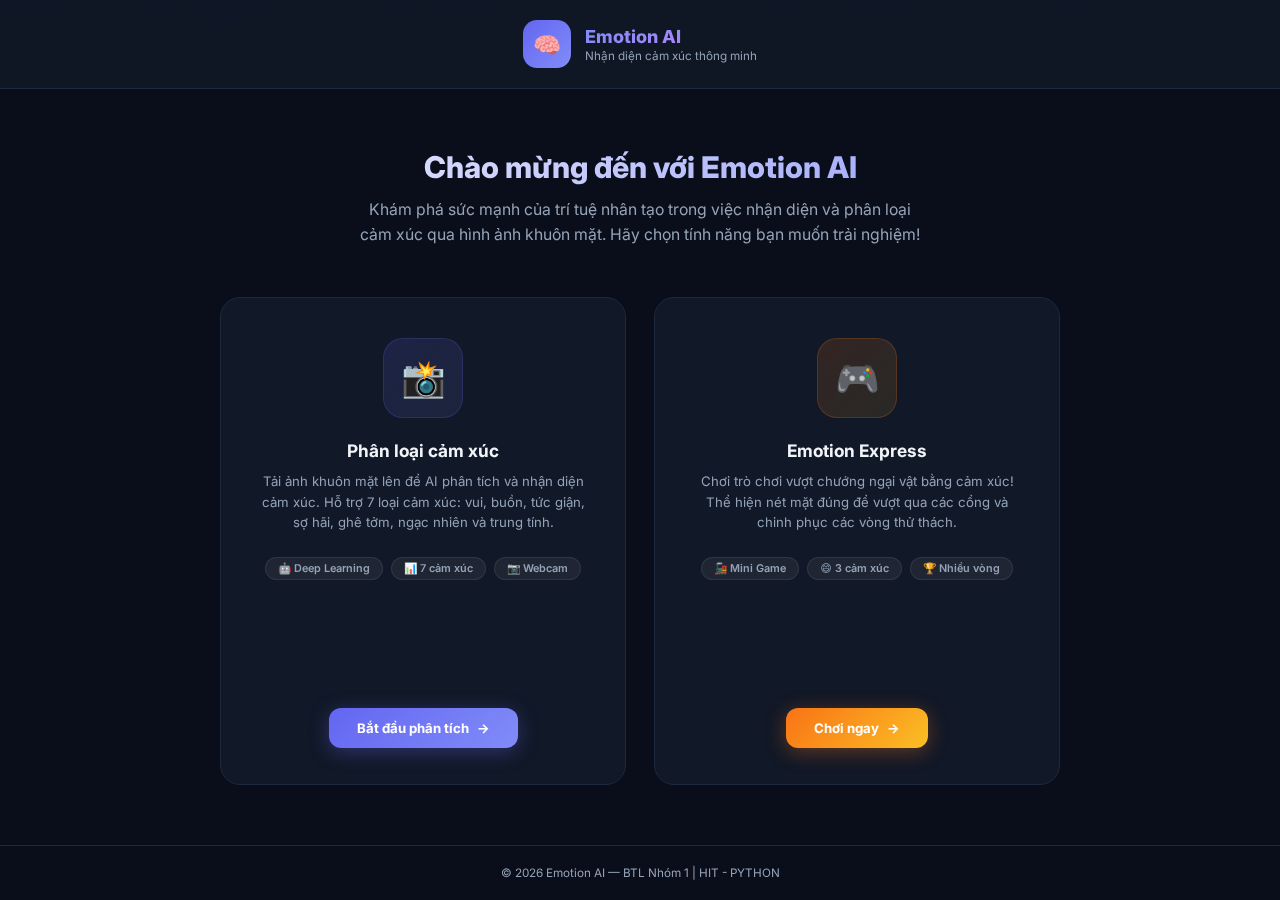
<file: frontend/index.html>
<!DOCTYPE html>
<html lang="vi">

<head>
    <meta charset="UTF-8">
    <meta name="viewport" content="width=device-width, initial-scale=1.0">
    <title>Emotion AI — Trang chủ</title>
    <meta name="description" content="Ứng dụng nhận diện và phân loại cảm xúc bằng AI">
    <link rel="preconnect" href="https://fonts.googleapis.com">
    <link rel="preconnect" href="https://fonts.gstatic.com" crossorigin>
    <link href="https://fonts.googleapis.com/css2?family=Inter:wght@400;600;700;800;900&display=swap" rel="stylesheet">
    <link rel="stylesheet" href="css/home.css">
</head>

<body>

    <!-- Floating Particles Background -->
    <div class="particles" id="particles"></div>

    <!-- Header -->
    <header class="home-header">
        <div class="home-brand">
            <div class="home-brand-icon">🧠</div>
            <div class="home-brand-text">
                <h1>Emotion AI</h1>
                <p>Nhận diện cảm xúc thông minh</p>
            </div>
        </div>
    </header>

    <!-- Hero Section -->
    <section class="home-hero">
        <h2>Chào mừng đến với Emotion AI</h2>
        <p>Khám phá sức mạnh của trí tuệ nhân tạo trong việc nhận diện và phân loại cảm xúc qua hình ảnh khuôn mặt.
            Hãy chọn tính năng bạn muốn trải nghiệm!</p>
    </section>

    <!-- Feature Cards -->
    <main class="features-grid">

        <!-- Card 1: Emotion Classification -->
        <a href="dashboard.html" class="feature-card feature-card--classify" id="card-classify">
            <div class="feature-icon">📸</div>
            <h3 class="feature-title">Phân loại cảm xúc</h3>
            <p class="feature-desc">
                Tải ảnh khuôn mặt lên để AI phân tích và nhận diện cảm xúc.
                Hỗ trợ 7 loại cảm xúc: vui, buồn, tức giận, sợ hãi, ghê tởm, ngạc nhiên và trung tính.
            </p>
            <div class="feature-tags">
                <span class="feature-tag">🤖 Deep Learning</span>
                <span class="feature-tag">📊 7 cảm xúc</span>
                <span class="feature-tag">📷 Webcam</span>
            </div>
            <button class="feature-btn">
                Bắt đầu phân tích
                <span class="arrow">→</span>
            </button>
        </a>

        <!-- Card 2: Emotion Express Game -->
        <a href="game.html" class="feature-card feature-card--game" id="card-game">
            <div class="feature-icon">🎮</div>
            <h3 class="feature-title">Emotion Express</h3>
            <p class="feature-desc">
                Chơi trò chơi vượt chướng ngại vật bằng cảm xúc!
                Thể hiện nét mặt đúng để vượt qua các cổng và chinh phục các vòng thử thách.
            </p>
            <div class="feature-tags">
                <span class="feature-tag">🚂 Mini Game</span>
                <span class="feature-tag">😄 3 cảm xúc</span>
                <span class="feature-tag">🏆 Nhiều vòng</span>
            </div>
            <button class="feature-btn">
                Chơi ngay
                <span class="arrow">→</span>
            </button>
        </a>

    </main>

    <!-- Footer -->
    <footer class="home-footer">
        <p>© 2026 Emotion AI — BTL Nhóm 1 | HIT - PYTHON</p>
    </footer>

    <!-- Particles Script -->
    <script>
        (function () {
            const container = document.getElementById('particles');
            const count = 20;
            for (let i = 0; i < count; i++) {
                const p = document.createElement('div');
                p.className = 'particle';
                p.style.left = Math.random() * 100 + '%';
                p.style.animationDuration = (6 + Math.random() * 10) + 's';
                p.style.animationDelay = (Math.random() * 8) + 's';
                p.style.width = p.style.height = (2 + Math.random() * 4) + 'px';
                container.appendChild(p);
            }
        })();
    </script>

</body>

</html>
</file>
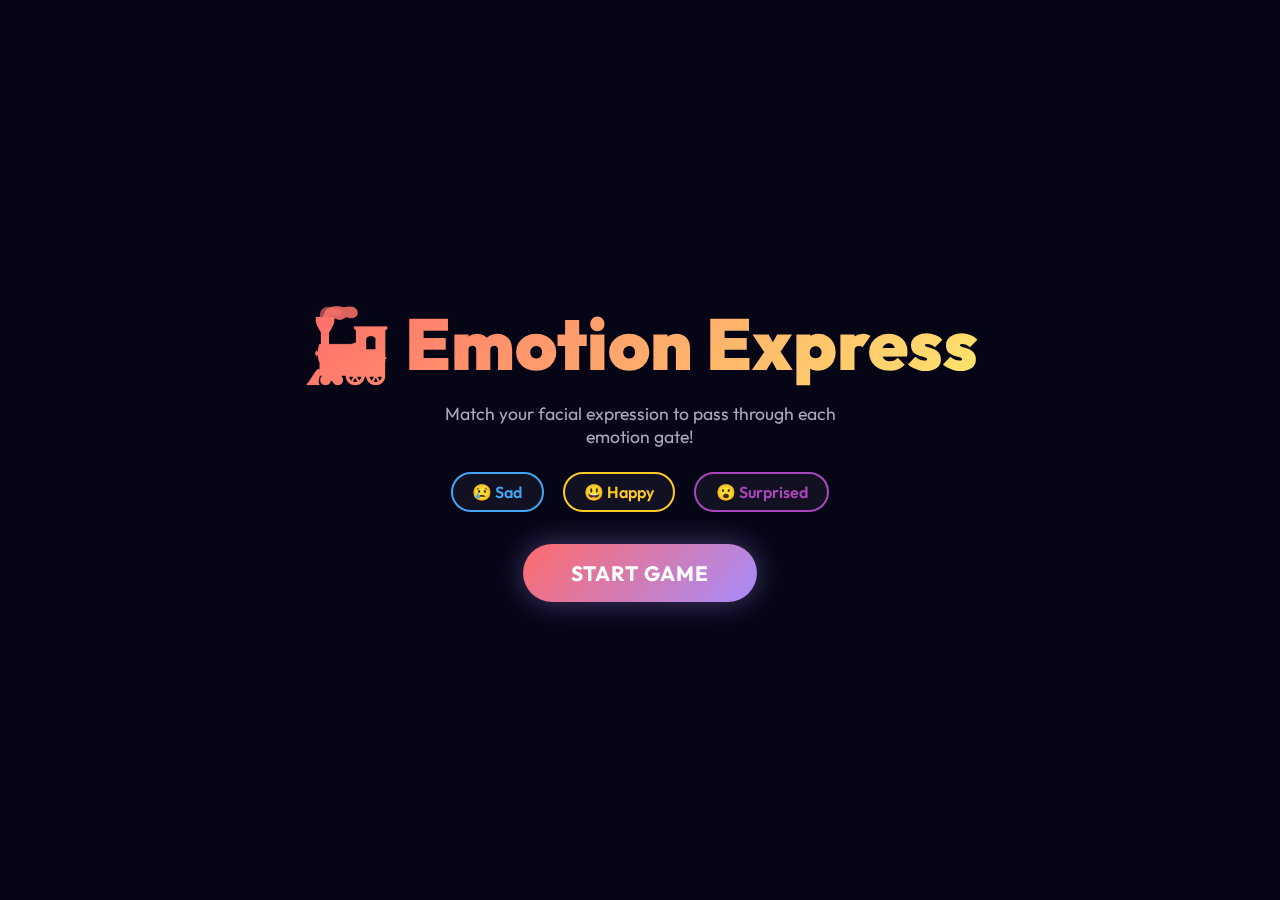
<file: frontend/game/index.html>
<!DOCTYPE html>
<html lang="en">
<head>
    <meta charset="UTF-8">
    <meta name="viewport" content="width=device-width, initial-scale=1.0">
    <title>Emotion Express 🚂</title>
    <link rel="preconnect" href="https://fonts.googleapis.com">
    <link href="https://fonts.googleapis.com/css2?family=Outfit:wght@400;600;700;800;900&display=swap" rel="stylesheet">
    <link rel="stylesheet" href="style.css">
</head>
<body>
    <!-- Bottom Layer: Webcam Video Stream -->
    <video id="webcam" autoplay playsinline muted></video>

    <!-- Top Layer: Game Canvas (transparent) -->
    <canvas id="gameCanvas"></canvas>

    <!-- Start Overlay -->
    <div id="startOverlay" class="overlay">
        <div class="overlay-content">
            <h1 class="game-title">🚂 Emotion Express</h1>
            <p class="game-desc">Match your facial expression to pass through each emotion gate!</p>
            <div class="emotion-preview">
                <span class="preview-item" style="--c:#42A5F5">😢 Sad</span>
                <span class="preview-item" style="--c:#FFCA28">😃 Happy</span>
                <span class="preview-item" style="--c:#AB47BC">😮 Surprised</span>
            </div>
            <button id="startBtn" class="btn-glow">START GAME</button>
        </div>
    </div>

    <!-- Victory Overlay -->
    <div id="victoryOverlay" class="overlay hidden">
        <canvas id="confettiCanvas"></canvas>
        <div class="overlay-content victory">
            <h1 class="victory-title">🎉 CONGRATULATIONS!</h1>
            <p class="victory-text">YOU ARE AN EMOTION MASTER!</p>
            <button id="restartBtn" class="btn-glow">PLAY AGAIN</button>
        </div>
    </div>

    <!-- HUD -->
    <div id="hud" class="hidden">
        <div class="hud-card">
            <span class="hud-label">Gates Passed</span>
            <span id="scoreDisplay" class="hud-value">0 / 3</span>
        </div>
        <div class="hud-card">
            <span class="hud-label">Detected</span>
            <span id="emotionDisplay" class="hud-value">---</span>
        </div>
    </div>

    <script src="game.js"></script>
</body>
</html>
</file>
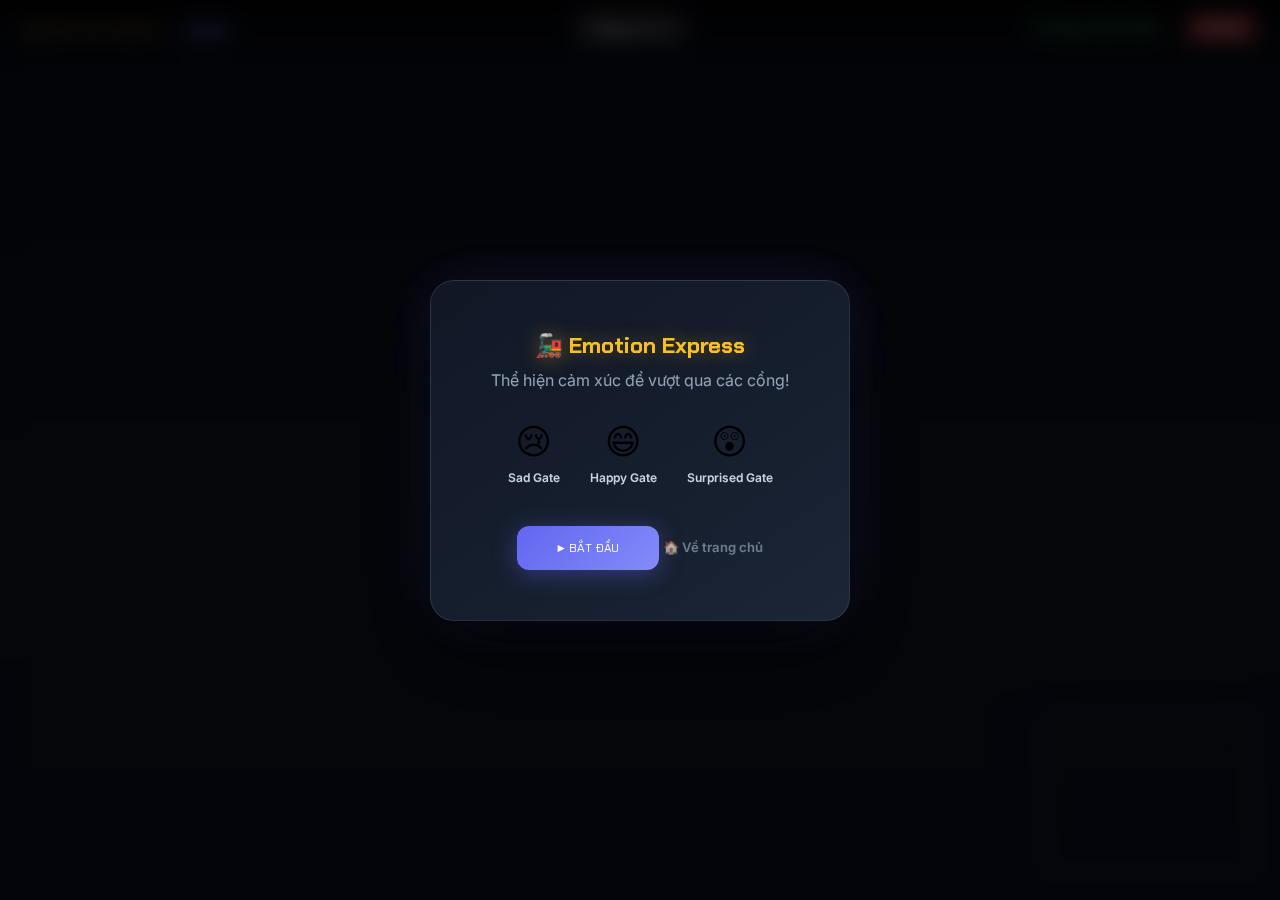
<file: frontend/game.html>
<!DOCTYPE html>
<html lang="vi">

<head>
    <meta charset="UTF-8">
    <meta name="viewport" content="width=device-width, initial-scale=1.0">
    <title>Emotion Express — Mini Game</title>
    <meta name="description" content="Camera-interactive emotion recognition mini-game">
    <link rel="preconnect" href="https://fonts.googleapis.com">
    <link rel="preconnect" href="https://fonts.gstatic.com" crossorigin>
    <link
        href="https://fonts.googleapis.com/css2?family=Inter:wght@400;600;700;800;900&family=Chakra+Petch:wght@400;600;700&display=swap"
        rel="stylesheet">
    <link rel="stylesheet" href="css/game.css">
</head>

<body>

    <!-- Bottom Layer — Live Webcam Feed -->
    <video id="webcam" autoplay playsinline></video>

    <!-- Top Layer — Game Canvas (transparent) -->
    <canvas id="gameCanvas"></canvas>

    <!-- HUD Overlay (HTML for crisp text) -->
    <div class="hud" id="hud">
        <div class="hud-left">
            <span class="hud-label">🚂 EMOTION EXPRESS</span>
            <span class="hud-round" id="hud-round">Vòng 1</span>
        </div>
        <div class="hud-center">
            <span class="hud-gate" id="hud-gate">Cổng: 0 / 3</span>
        </div>
        <div class="hud-right">
            <span class="hud-emotion" id="hud-emotion">😐 Đang nhận diện...</span>
            <button class="hud-stop" id="btn-stop" title="Dừng chơi">⏹ Dừng</button>
        </div>
    </div>

    <!-- Start Screen -->
    <div class="overlay" id="start-screen">
        <div class="overlay-box">
            <h1 class="game-title">🚂 Emotion Express</h1>
            <p class="game-subtitle">Thể hiện cảm xúc để vượt qua các cổng!</p>
            <div class="instructions">
                <div class="instruction-item">😢 <span>Sad Gate</span></div>
                <div class="instruction-item">😄 <span>Happy Gate</span></div>
                <div class="instruction-item">😲 <span>Surprised Gate</span></div>
            </div>
            <button class="btn-start" id="btn-start">▶ BẮT ĐẦU</button>
            <a href="index.html" class="btn-home-link">🏠 Về trang chủ</a>
        </div>
    </div>

    <!-- Round Complete Screen (hidden) -->
    <div class="overlay" id="round-complete-screen" style="display:none;">
        <div class="overlay-box round-complete-box">
            <div class="round-emoji">🎉</div>
            <h1 class="round-title" id="round-title">VÒNG 1 HOÀN THÀNH!</h1>
            <p class="round-info" id="round-info">Vòng tiếp theo: 5 chướng ngại vật</p>
            <p class="round-question">Bạn có muốn chơi tiếp không?</p>
            <div class="round-buttons">
                <button class="btn-continue" id="btn-continue">▶ CHƠI TIẾP</button>
                <button class="btn-quit" id="btn-quit">🏠 VỀ TRANG CHỦ</button>
            </div>
        </div>
    </div>

    <!-- Win Screen (hidden) -->
    <div class="overlay overlay-win" id="win-screen" style="display:none;">
        <div class="overlay-box win-box">
            <div class="win-emoji">🏆</div>
            <h1 class="win-title">CONGRATULATIONS!</h1>
            <h2 class="win-subtitle">YOU ARE AN EMOTION MASTER!</h2>
            <div class="win-stars">⭐ ⭐ ⭐</div>
            <button class="btn-start" id="btn-restart">🔄 CHƠI LẠI</button>
            <a href="index.html" class="btn-home-link">🏠 Về trang chủ</a>
        </div>
    </div>

    <script src="js/game.js"></script>
</body>

</html>
</file>
<file: frontend/css/home.css>
/* =============================================
   Emotion AI — Home Page Styles
   ============================================= */

*,
*::before,
*::after {
    box-sizing: border-box;
    margin: 0;
    padding: 0;
}

:root {
    --bg-body: #0a0e1a;
    --bg-card: #111827;
    --border: #1e293b;
    --primary: #6366f1;
    --accent: #818cf8;
    --text: #f1f5f9;
    --text-dim: #94a3b8;
    --font: 'Inter', system-ui, -apple-system, sans-serif;
}

html {
    font-size: 15px;
}

body {
    font-family: var(--font);
    background: var(--bg-body);
    color: var(--text);
    min-height: 100vh;
    display: flex;
    flex-direction: column;
    -webkit-font-smoothing: antialiased;
}

/* --- Header --- */
.home-header {
    display: flex;
    justify-content: center;
    align-items: center;
    padding: 20px 30px;
    background: rgba(17, 24, 39, .85);
    backdrop-filter: blur(12px);
    border-bottom: 1px solid var(--border);
}

.home-brand {
    display: flex;
    align-items: center;
    gap: 14px;
}

.home-brand-icon {
    width: 48px;
    height: 48px;
    border-radius: 14px;
    background: linear-gradient(135deg, var(--primary), var(--accent));
    display: grid;
    place-items: center;
    font-size: 1.5rem;
}

.home-brand-text h1 {
    font-size: 1.2rem;
    font-weight: 800;
    background: linear-gradient(135deg, var(--accent), #c084fc);
    -webkit-background-clip: text;
    -webkit-text-fill-color: transparent;
    background-clip: text;
}

.home-brand-text p {
    font-size: .78rem;
    color: var(--text-dim);
    margin-top: 2px;
}

/* --- Hero Section --- */
.home-hero {
    text-align: center;
    padding: 60px 30px 30px;
}

.home-hero h2 {
    font-size: 2rem;
    font-weight: 800;
    margin-bottom: 12px;
    background: linear-gradient(135deg, #fff 0%, var(--accent) 100%);
    -webkit-background-clip: text;
    -webkit-text-fill-color: transparent;
    background-clip: text;
}

.home-hero p {
    font-size: 1.05rem;
    color: var(--text-dim);
    max-width: 560px;
    margin: 0 auto;
    line-height: 1.6;
}

/* --- Feature Cards Grid --- */
.features-grid {
    display: grid;
    grid-template-columns: repeat(2, 1fr);
    gap: 28px;
    padding: 20px 60px 60px;
    max-width: 960px;
    margin: 0 auto;
    flex: 1;
}

.feature-card {
    background: var(--bg-card);
    border: 1px solid var(--border);
    border-radius: 20px;
    padding: 40px 32px 36px;
    text-align: center;
    cursor: pointer;
    transition: all .35s cubic-bezier(.19, 1, .22, 1);
    position: relative;
    overflow: hidden;
    text-decoration: none;
    color: inherit;
    display: flex;
    flex-direction: column;
    align-items: center;
}

.feature-card::before {
    content: '';
    position: absolute;
    inset: 0;
    border-radius: 20px;
    opacity: 0;
    transition: opacity .35s;
}

.feature-card:hover {
    transform: translateY(-6px);
    border-color: var(--primary);
    box-shadow: 0 20px 60px rgba(99, 102, 241, .2), 0 0 40px rgba(99, 102, 241, .08);
}

.feature-card:hover::before {
    opacity: 1;
}

.feature-card--classify::before {
    background: linear-gradient(145deg, rgba(99, 102, 241, .08), transparent 60%);
}

.feature-card--game::before {
    background: linear-gradient(145deg, rgba(249, 115, 22, .08), transparent 60%);
}

.feature-icon {
    width: 80px;
    height: 80px;
    border-radius: 20px;
    display: grid;
    place-items: center;
    font-size: 2.4rem;
    margin-bottom: 22px;
    position: relative;
}

.feature-card--classify .feature-icon {
    background: linear-gradient(135deg, rgba(99, 102, 241, .15), rgba(129, 140, 248, .1));
    border: 1px solid rgba(99, 102, 241, .2);
}

.feature-card--game .feature-icon {
    background: linear-gradient(135deg, rgba(249, 115, 22, .15), rgba(251, 191, 36, .1));
    border: 1px solid rgba(249, 115, 22, .2);
}

.feature-title {
    font-size: 1.15rem;
    font-weight: 700;
    margin-bottom: 10px;
}

.feature-desc {
    font-size: .88rem;
    color: var(--text-dim);
    line-height: 1.55;
    margin-bottom: 24px;
}

.feature-tags {
    display: flex;
    flex-wrap: wrap;
    justify-content: center;
    gap: 8px;
    margin-bottom: 26px;
}

.feature-tag {
    font-size: .72rem;
    font-weight: 600;
    padding: 4px 12px;
    border-radius: 20px;
    background: rgba(255, 255, 255, .06);
    border: 1px solid rgba(255, 255, 255, .08);
    color: var(--text-dim);
}

.feature-btn {
    display: inline-flex;
    align-items: center;
    gap: 8px;
    padding: 12px 28px;
    border: none;
    border-radius: 12px;
    cursor: pointer;
    font-family: var(--font);
    font-weight: 700;
    font-size: .88rem;
    color: #fff;
    transition: all .3s;
    margin-top: auto;
}

.feature-card--classify .feature-btn {
    background: linear-gradient(135deg, var(--primary), var(--accent));
    box-shadow: 0 4px 20px rgba(99, 102, 241, .35);
}

.feature-card--classify .feature-btn:hover {
    box-shadow: 0 8px 32px rgba(99, 102, 241, .5);
    transform: translateY(-1px);
}

.feature-card--game .feature-btn {
    background: linear-gradient(135deg, #f97316, #fbbf24);
    box-shadow: 0 4px 20px rgba(249, 115, 22, .35);
}

.feature-card--game .feature-btn:hover {
    box-shadow: 0 8px 32px rgba(249, 115, 22, .5);
    transform: translateY(-1px);
}

.feature-btn .arrow {
    transition: transform .3s;
}

.feature-card:hover .feature-btn .arrow {
    transform: translateX(4px);
}

/* --- Footer --- */
.home-footer {
    text-align: center;
    padding: 20px 30px;
    font-size: .78rem;
    color: var(--text-dim);
    border-top: 1px solid var(--border);
}

/* --- Floating Particles --- */
.particles {
    position: fixed;
    inset: 0;
    pointer-events: none;
    z-index: -1;
    overflow: hidden;
}

.particle {
    position: absolute;
    width: 4px;
    height: 4px;
    background: var(--accent);
    border-radius: 50%;
    opacity: .15;
    animation: floatUp linear infinite;
}

@keyframes floatUp {
    from {
        transform: translateY(100vh) scale(0);
        opacity: 0;
    }

    20% {
        opacity: .15;
    }

    to {
        transform: translateY(-20vh) scale(1);
        opacity: 0;
    }
}

/* --- Responsive --- */
@media (max-width: 700px) {
    .features-grid {
        grid-template-columns: 1fr;
        padding: 20px 20px 40px;
    }

    .home-hero h2 {
        font-size: 1.5rem;
    }

    .home-hero {
        padding: 40px 20px 20px;
    }
}
</file>
<file: frontend/game/style.css>
* { margin: 0; padding: 0; box-sizing: border-box; }

body {
    overflow: hidden;
    background: #0a0a1a;
    font-family: 'Outfit', sans-serif;
    width: 100vw; height: 100vh;
}

/* === Layers === */
#webcam {
    position: absolute; top: 0; left: 0;
    width: 100vw; height: 100vh;
    object-fit: cover; z-index: 0;
    opacity: 0.45;
    transform: scaleX(-1);
}
#gameCanvas {
    position: absolute; top: 0; left: 0;
    width: 100vw; height: 100vh;
    z-index: 1;
}

/* === Overlays === */
.overlay {
    position: absolute; inset: 0;
    z-index: 10;
    display: flex; align-items: center; justify-content: center;
    background: rgba(5, 5, 20, 0.88);
    backdrop-filter: blur(12px);
}
.overlay.hidden { display: none; }

.overlay-content {
    text-align: center; color: #fff;
    animation: fadeInUp 0.6s ease-out;
}

@keyframes fadeInUp {
    from { opacity: 0; transform: translateY(30px); }
    to { opacity: 1; transform: translateY(0); }
}

/* === Start Screen === */
.game-title {
    font-size: clamp(2.5rem, 6vw, 4.5rem);
    font-weight: 900;
    background: linear-gradient(135deg, #FF6B6B, #FFE66D, #4ECDC4, #A78BFA);
    background-size: 300% 300%;
    -webkit-background-clip: text;
    -webkit-text-fill-color: transparent;
    animation: gradientShift 4s ease infinite;
    margin-bottom: 0.8rem;
}
@keyframes gradientShift {
    0%,100% { background-position: 0% 50%; }
    50% { background-position: 100% 50%; }
}
.game-desc {
    font-size: 1.1rem; color: #aab; margin-bottom: 1.5rem;
    max-width: 400px; margin-inline: auto;
}
.emotion-preview {
    display: flex; gap: 1.2rem; justify-content: center;
    margin-bottom: 2rem; flex-wrap: wrap;
}
.preview-item {
    padding: 0.5rem 1.2rem;
    border-radius: 999px;
    border: 2px solid var(--c);
    color: var(--c);
    font-weight: 600; font-size: 1rem;
    background: rgba(255,255,255,0.05);
}

/* === Buttons === */
.btn-glow {
    font-family: 'Outfit', sans-serif;
    font-size: 1.3rem; font-weight: 700;
    padding: 1rem 3rem;
    border: none; border-radius: 999px;
    cursor: pointer;
    color: #fff;
    background: linear-gradient(135deg, #FF6B6B, #A78BFA);
    box-shadow: 0 0 30px rgba(167,139,250,0.4);
    transition: transform 0.2s, box-shadow 0.2s;
    letter-spacing: 1px;
}
.btn-glow:hover {
    transform: scale(1.06);
    box-shadow: 0 0 45px rgba(167,139,250,0.6);
}

/* === Victory === */
.victory-title {
    font-size: clamp(2rem, 5vw, 3.5rem);
    font-weight: 900;
    color: #FFE66D;
    text-shadow: 0 0 30px rgba(255,230,109,0.5);
    margin-bottom: 0.6rem;
    animation: victoryPulse 1.5s ease infinite;
}
@keyframes victoryPulse {
    0%,100% { transform: scale(1); }
    50% { transform: scale(1.05); }
}
.victory-text {
    font-size: 1.4rem; color: #fff;
    margin-bottom: 2rem; letter-spacing: 2px;
}
#confettiCanvas {
    position: absolute; inset: 0;
    width: 100%; height: 100%;
    pointer-events: none;
}

/* === HUD === */
#hud {
    position: absolute; top: 16px; left: 50%; transform: translateX(-50%);
    z-index: 5;
    display: flex; gap: 1rem;
}
#hud.hidden { display: none; }

.hud-card {
    background: rgba(10,10,30,0.75);
    backdrop-filter: blur(8px);
    border: 1px solid rgba(255,255,255,0.12);
    border-radius: 12px;
    padding: 0.5rem 1.2rem;
    text-align: center; color: #fff;
    min-width: 120px;
}
.hud-label { display: block; font-size: 0.7rem; color: #889; text-transform: uppercase; letter-spacing: 1px; }
.hud-value { display: block; font-size: 1.3rem; font-weight: 700; margin-top: 2px; }
</file>
<file: frontend/css/game.css>
/* =============================================
   Emotion Express — Game Styles
   ============================================= */

*,
*::before,
*::after {
    box-sizing: border-box;
    margin: 0;
    padding: 0;
}

:root {
    --font-ui: 'Inter', system-ui, sans-serif;
    --font-game: 'Chakra Petch', system-ui, sans-serif;
    --primary: #6366f1;
    --accent: #818cf8;
    --gold: #fbbf24;
    --bg-dark: rgba(10, 14, 26, .85);
}

body {
    overflow: hidden;
    background: #000;
    font-family: var(--font-ui);
    width: 100vw;
    height: 100vh;
}

/* ---- Bottom Layer: Webcam (PiP corner) ---- */
#webcam {
    position: fixed;
    bottom: 20px;
    right: 20px;
    width: 220px;
    height: 165px;
    object-fit: cover;
    z-index: 20;
    transform: scaleX(-1);
    border-radius: 14px;
    border: 2px solid rgba(99, 102, 241, .5);
    box-shadow: 0 4px 24px rgba(0, 0, 0, .5), 0 0 20px rgba(99, 102, 241, .15);
}

/* ---- Top Layer: Game Canvas ---- */
#gameCanvas {
    position: fixed;
    top: 0;
    left: 0;
    width: 100vw;
    height: 100vh;
    z-index: 1;
    background: linear-gradient(180deg, #0a0e1a 0%, #111827 50%, #0f172a 100%);
}

/* ---- HUD ---- */
.hud {
    position: fixed;
    top: 0;
    left: 0;
    right: 0;
    z-index: 10;
    display: flex;
    justify-content: space-between;
    align-items: center;
    padding: 14px 24px;
    background: linear-gradient(180deg, rgba(0, 0, 0, .7) 0%, transparent 100%);
    pointer-events: none;
}

.hud-label {
    font-family: var(--font-game);
    font-size: .7rem;
    color: var(--gold);
    letter-spacing: 1px;
    text-shadow: 0 0 10px rgba(251, 191, 36, .5);
}

.hud-gate {
    font-family: var(--font-ui);
    font-weight: 700;
    font-size: .95rem;
    color: #fff;
    background: rgba(255, 255, 255, .12);
    backdrop-filter: blur(6px);
    padding: 6px 18px;
    border-radius: 20px;
    border: 1px solid rgba(255, 255, 255, .15);
}

.hud-emotion {
    font-size: .9rem;
    font-weight: 600;
    color: #22c55e;
    text-shadow: 0 0 8px rgba(34, 197, 94, .4);
}

.hud-stop {
    font-family: var(--font-ui);
    font-size: .75rem;
    font-weight: 700;
    padding: 6px 14px;
    border: none;
    border-radius: 8px;
    cursor: pointer;
    color: #fff;
    background: rgba(239, 68, 68, .8);
    pointer-events: auto;
    transition: .2s;
    margin-left: 10px;
}

.hud-stop:hover {
    background: #ef4444;
    box-shadow: 0 2px 12px rgba(239, 68, 68, .4);
}

/* ---- Overlays (Start / Win) ---- */
.overlay {
    position: fixed;
    inset: 0;
    z-index: 50;
    display: flex;
    justify-content: center;
    align-items: center;
    background: rgba(0, 0, 0, .75);
    backdrop-filter: blur(10px);
}

.overlay-box {
    text-align: center;
    padding: 50px 60px;
    border-radius: 24px;
    background: linear-gradient(145deg, rgba(17, 24, 39, .95), rgba(30, 41, 59, .9));
    border: 1px solid rgba(255, 255, 255, .1);
    box-shadow: 0 30px 80px rgba(0, 0, 0, .6), 0 0 60px rgba(99, 102, 241, .15);
    max-width: 520px;
    animation: popIn .5s cubic-bezier(.19, 1, .22, 1);
}

@keyframes popIn {
    from {
        opacity: 0;
        transform: scale(.85) translateY(30px);
    }

    to {
        opacity: 1;
        transform: scale(1) translateY(0);
    }
}

.game-title {
    font-family: var(--font-game);
    font-size: 1.4rem;
    color: var(--gold);
    margin-bottom: 10px;
    text-shadow: 0 0 20px rgba(251, 191, 36, .4);
}

.game-subtitle {
    font-size: 1rem;
    color: #94a3b8;
    margin-bottom: 30px;
}

.instructions {
    display: flex;
    justify-content: center;
    gap: 30px;
    margin-bottom: 36px;
}

.instruction-item {
    display: flex;
    flex-direction: column;
    align-items: center;
    gap: 8px;
    font-size: 2.2rem;
}

.instruction-item span {
    font-size: .75rem;
    color: #cbd5e1;
    font-weight: 600;
}

.btn-start {
    font-family: var(--font-game);
    font-size: .75rem;
    padding: 14px 40px;
    border: none;
    border-radius: 12px;
    cursor: pointer;
    color: #fff;
    background: linear-gradient(135deg, var(--primary), var(--accent));
    box-shadow: 0 4px 24px rgba(99, 102, 241, .4);
    transition: .25s;
    letter-spacing: .5px;
}

.btn-start:hover {
    transform: translateY(-2px);
    box-shadow: 0 8px 32px rgba(99, 102, 241, .55);
}

/* ---- Win Screen ---- */
.win-box {
    animation: popIn .6s cubic-bezier(.19, 1, .22, 1);
}

.win-emoji {
    font-size: 4rem;
    margin-bottom: 14px;
    animation: bounce 1s infinite;
}

@keyframes bounce {

    0%,
    100% {
        transform: translateY(0);
    }

    50% {
        transform: translateY(-12px);
    }
}

.win-title {
    font-family: var(--font-game);
    font-size: 1.2rem;
    color: var(--gold);
    margin-bottom: 8px;
    text-shadow: 0 0 20px rgba(251, 191, 36, .5);
}

.win-subtitle {
    font-family: var(--font-ui);
    font-size: 1rem;
    font-weight: 700;
    color: #e2e8f0;
    margin-bottom: 18px;
}

.win-stars {
    font-size: 2rem;
    margin-bottom: 28px;
    animation: starPulse 2s infinite;
}

@keyframes starPulse {

    0%,
    100% {
        opacity: 1;
    }

    50% {
        opacity: .6;
    }
}

/* ---- HUD Round Badge ---- */
.hud-round {
    font-family: var(--font-game);
    font-size: .6rem;
    color: #a5b4fc;
    background: rgba(99, 102, 241, .25);
    padding: 4px 12px;
    border-radius: 12px;
    border: 1px solid rgba(99, 102, 241, .3);
    margin-left: 12px;
    letter-spacing: .5px;
}

/* ---- Round Complete Screen ---- */
.round-complete-box {
    animation: popIn .6s cubic-bezier(.19, 1, .22, 1);
}

.round-emoji {
    font-size: 4rem;
    margin-bottom: 14px;
    animation: bounce 1s infinite;
}

.round-title {
    font-family: var(--font-game);
    font-size: 1.1rem;
    color: #22c55e;
    margin-bottom: 12px;
    text-shadow: 0 0 20px rgba(34, 197, 94, .4);
}

.round-info {
    font-size: 1rem;
    font-weight: 700;
    color: #e2e8f0;
    margin-bottom: 8px;
}

.round-question {
    font-size: .95rem;
    color: #94a3b8;
    margin-bottom: 30px;
}

.round-buttons {
    display: flex;
    justify-content: center;
    gap: 18px;
    flex-wrap: wrap;
}

.btn-continue {
    font-family: var(--font-game);
    font-size: .7rem;
    padding: 14px 32px;
    border: none;
    border-radius: 12px;
    cursor: pointer;
    color: #fff;
    background: linear-gradient(135deg, #22c55e, #16a34a);
    box-shadow: 0 4px 24px rgba(34, 197, 94, .4);
    transition: .25s;
    letter-spacing: .5px;
}

.btn-continue:hover {
    transform: translateY(-2px);
    box-shadow: 0 8px 32px rgba(34, 197, 94, .55);
}

.btn-quit {
    font-family: var(--font-game);
    font-size: .7rem;
    padding: 14px 32px;
    border: none;
    border-radius: 12px;
    cursor: pointer;
    color: #fff;
    background: linear-gradient(135deg, #ef4444, #dc2626);
    box-shadow: 0 4px 24px rgba(239, 68, 68, .4);
    transition: .25s;
    letter-spacing: .5px;
}

.btn-quit:hover {
    transform: translateY(-2px);
    box-shadow: 0 8px 32px rgba(239, 68, 68, .55);
}

/* ---- Home Link ---- */
.btn-home-link {
    display: inline-block;
    margin-top: 18px;
    font-family: var(--font-ui);
    font-size: .82rem;
    font-weight: 600;
    color: var(--text-dim, #94a3b8);
    text-decoration: none;
    transition: .25s;
    opacity: .7;
}

.btn-home-link:hover {
    opacity: 1;
    color: #fff;
}

/* ---- Game Over Screen ---- */
.gameover-box {
    animation: shakeIn .6s cubic-bezier(.19, 1, .22, 1);
}

@keyframes shakeIn {
    0% {
        opacity: 0;
        transform: scale(.9) translateX(-10px);
    }

    25% {
        transform: scale(1.02) translateX(8px);
    }

    50% {
        transform: scale(1) translateX(-4px);
    }

    75% {
        transform: scale(1) translateX(2px);
    }

    100% {
        opacity: 1;
        transform: scale(1) translateX(0);
    }
}

.gameover-emoji {
    font-size: 4rem;
    margin-bottom: 14px;
}

.gameover-title {
    font-family: var(--font-game);
    font-size: 1.3rem;
    color: #ef4444;
    margin-bottom: 12px;
    text-shadow: 0 0 20px rgba(239, 68, 68, .5);
}

.gameover-info {
    font-size: .95rem;
    color: #e2e8f0;
    margin-bottom: 6px;
}

.gameover-stats {
    font-size: .85rem;
    font-weight: 600;
    color: #94a3b8;
    margin-bottom: 28px;
}
</file>
